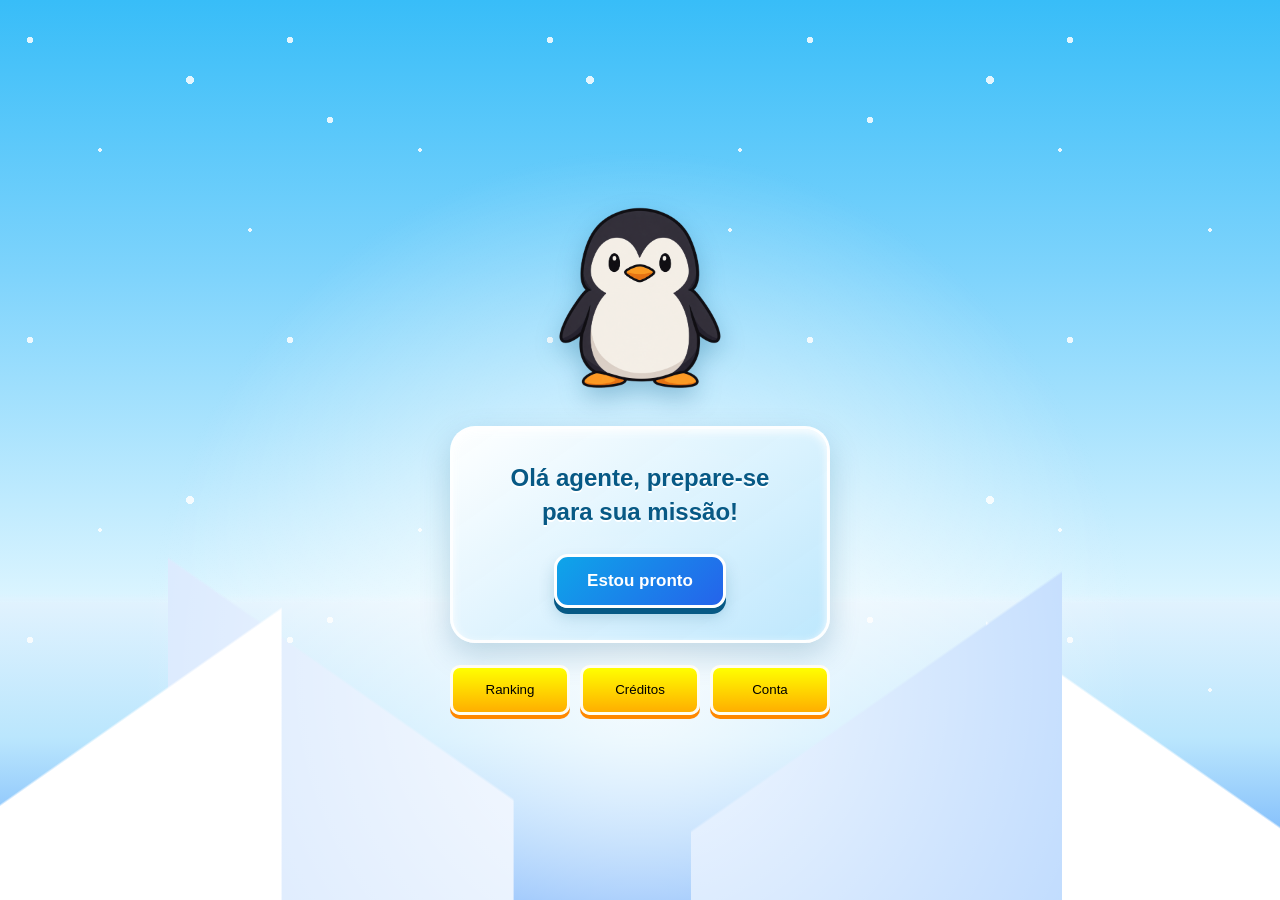
<file: index.html>
<!DOCTYPE html>
<html>
<head>
    <title>Jogasso Pinguinástico</title>
    <link rel="stylesheet" href="principal.css">
    <link rel="shortcut icon" href="imgs/favicon.png">
    <link rel="stylesheet" href="index.css">
</head>
    <body>

        <div id="perfil-usuario" style="display: none; align-items: center; gap: 12px; background: rgba(255, 255, 255, 0.95); padding: 8px 18px; border-radius: 20px; border: 2px solid white; box-shadow: 0 4px 15px rgba(7, 89, 133, 0.25); position: absolute; top: 20px; left: 20px; z-index: 10;">
            <img id="avatar-atual" src="imgs/pinguim.png" alt="Avatar" style="width: 45px; height: 45px; border-radius: 50%; object-fit: cover; border: 2px solid #075985;">
            <div>
                <span style="font-size: 12px; color: #075985; display: block; font-weight: bold;">Agente:</span>
                <span id="nome-usuario-logado" style="font-weight: bold; color: #123047; font-size: 15px;"></span>
            </div>
        </div>

        <img src="imgs/pinguim.png" alt="" id="img1">
        <div id="caixinha">
            <h2>Olá agente, prepare-se para sua missão!</h2>
            <button id="inicio">Estou pronto</button>  
        </div>  

        <div id="dificuldade">
            <h3>Escolha o Nível da Missão:</h3>
            <button id="facil">Fácil</button>
            <button id="normal">Normal</button>
            <button id="dificil">Difícil</button>
            <button id="impossivel">Impossível</button>
        </div>

        <div style="display: flex; gap: 10px;">
            <button id="ranking">Ranking</button>
            <button id="creditos">Créditos</button>
            <button id="conta">Conta</button>
        </div>

        <script src="https://code.jquery.com/jquery-3.7.1.min.js"></script>
        <script src="index.js"></script>
    </body>
</html>
</file>
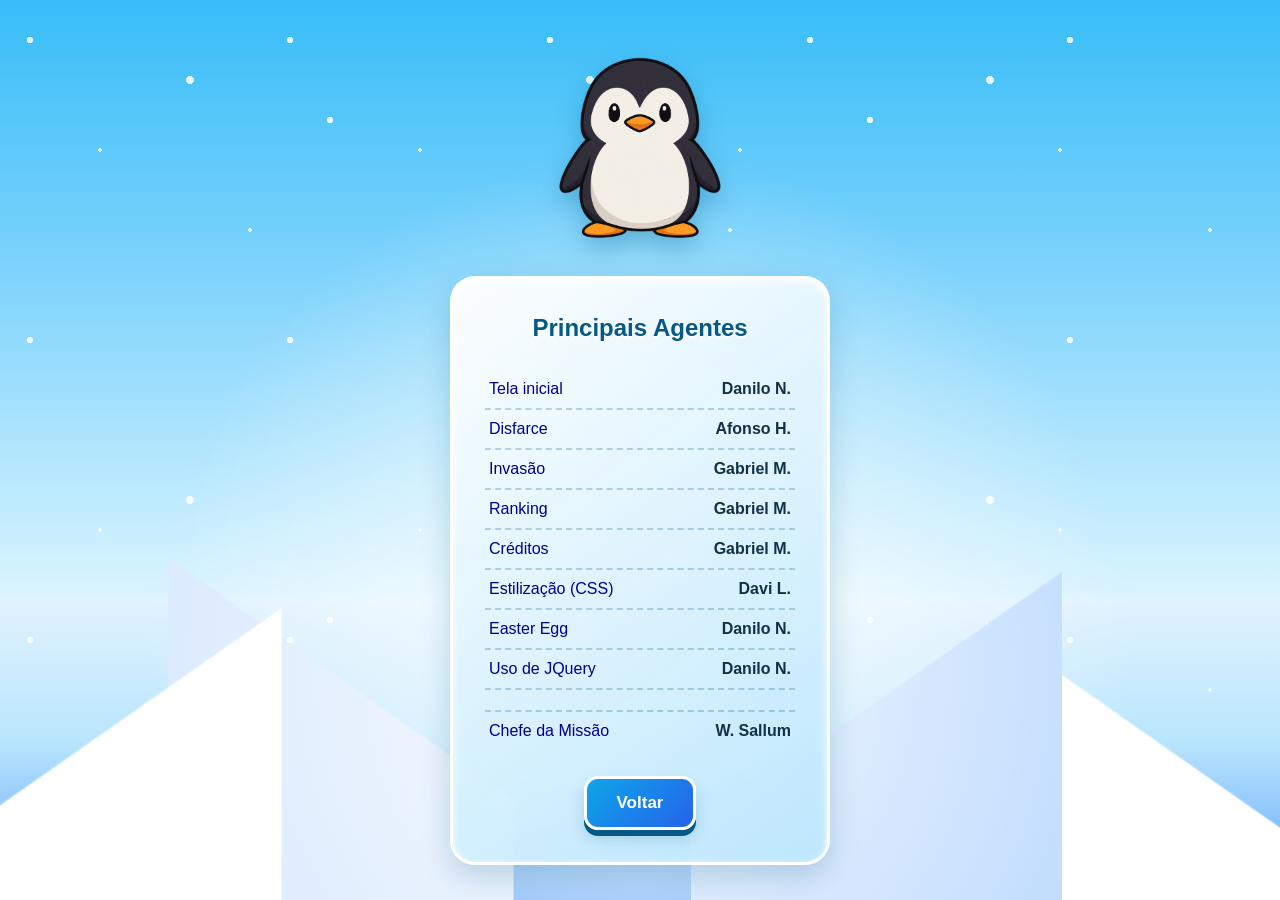
<file: creditos.html>
<!DOCTYPE html>
<html lang="pt-BR">
<head>
    <meta charset="UTF-8">
    <meta name="viewport" content="width=device-width, initial-scale=1.0">
    <title>Jogasso Pinguinástico: Créditos</title>
    <link rel="shortcut icon" href="imgs/Jogo Pinguim_ Aventura Gelada.png">
    <link rel="stylesheet" href="index.css">
    <link rel="stylesheet" href="creditos.css">
</head>
<body>
    <img src="imgs/pinguim.png" alt="" id="img1">
    <div id="caixinha">
        <h2>Principais Agentes</h2>
        <ul id="lista-creditos">
            <li><span>Tela inicial</span><strong>Danilo N.</strong></li>
            <li><span>Disfarce</span><strong>Afonso H.</strong></li>
            <li><span>Invasão</span><strong>Gabriel M.</strong></li>
            <li><span>Ranking</span><strong>Gabriel M.</strong></li>
            <li><span>Créditos</span><strong>Gabriel M.</strong></li>
            <li><span>Estilização (CSS)</span><strong>Davi L.</strong></li>
            <li><span>Easter Egg</span><strong>Danilo N.</strong></li>
            <li><span>Uso de JQuery</span><strong>Danilo N.</strong></li>
            <li><span></span><strong></strong></li>
            <li><span>Chefe da Missão</span><strong>W. Sallum</strong></li>
        </ul>
        <a id="inicio" href="index.html">Voltar</a>
    </div>
</body>
</html>
</file>
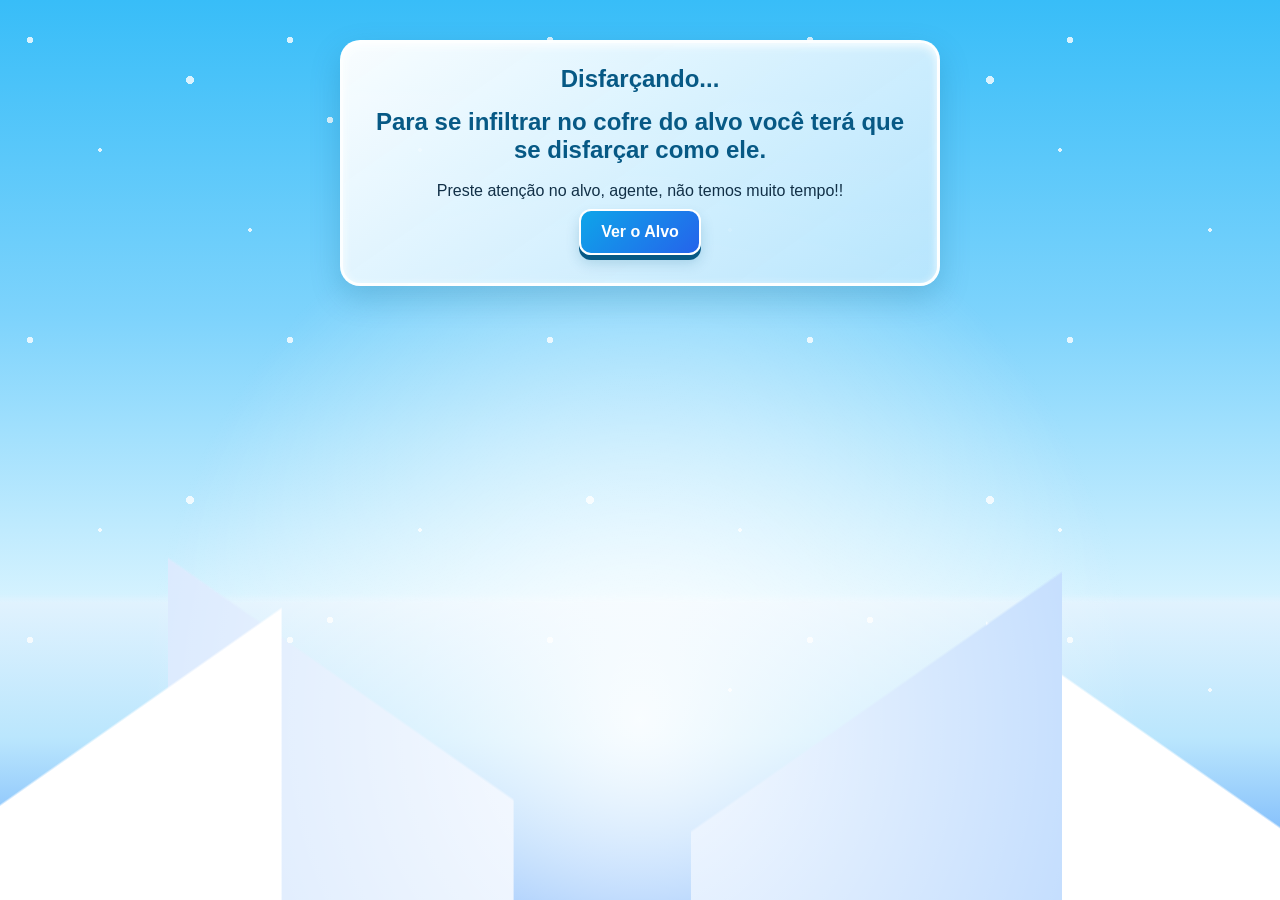
<file: disfarcando.html>
<!DOCTYPE html>
<html lang="pt-BR">
<head>
    <meta charset="UTF-8">
    <meta name="viewport" content="width=device-width, initial-scale=1.0">
    <title>Disfarce</title>
    <link rel="stylesheet" href="disfarcando.css">
     <link rel="shortcut icon" href="imgs/Jogo Pinguim_ Aventura Gelada.png">
</head>
</head>
<body>
    <section id="inicio">
        <h1>Disfarçando...</h1>
        <h2>Para se infiltrar no cofre do alvo você terá que se disfarçar como ele.</h2>

        <p id="atencao">Preste atenção no alvo, agente, não temos muito tempo!!</p>
        <button id="verAlvo">Ver o Alvo</button>
    </section>

    <section id="alvo">
        <img src="imgs/alvo.png" id="alvoimg">
        <img id="chapeu-alvo" class="vestimenta-alvo">
        <img id="camisa-alvo" class="vestimenta-alvo">
        <img id="cabelo-alvo" class="vestimenta-alvo">
        <img id="colar-alvo" class="vestimenta-alvo">
        <img id="oculos-alvo" class="vestimenta-alvo">
    </section>

    <section id="disfarce">
        <h3>Hora de se trocar</h3>
            <div id="pinguim-container">
                <img src="imgs/pinguim.png" id="pinguim">

                <img id="chapeu-escolhido" class="vestimenta">
                <img id="camisa-escolhida" class="vestimenta">
                <img id="cabelo-escolhido" class="vestimenta">
                <img id="colar-escolhido" class="vestimenta">
                <img id="oculos-escolhidos" class="vestimenta">
            </div>
         <section id="acessorios">
                <button>
                <img src="imgs/cartola.png" class="acessorio" data-alvo="chapeu-escolhido">
                </button>
                <button>
                <img src="imgs/chapeu_palha.png" class="acessorio" data-alvo="chapeu-escolhido">
                </button>
                <button>
                <img src="imgs/boina.png" class="acessorio" data-alvo="chapeu-escolhido">
                </button>
                <button>
                <img src="imgs/cowboy.png" class="acessorio" data-alvo="chapeu-escolhido">
                </button>
                <button>
                <img src="imgs/blusa_preta.png" class="acessorio" data-alvo="camisa-escolhida">
                </button>
                <button>
                <img src="imgs/blusa_vermelha.png" class="acessorio" data-alvo="camisa-escolhida">
                </button>
                <button>
                <img src="imgs/blusa_verde.png" class="acessorio" data-alvo="camisa-escolhida">
                </button>
                <button>
                <img src="imgs/blusa_azul.png" class="acessorio" data-alvo="camisa-escolhida">
                </button>
                <button>
                <img src="imgs/peruca_loira.png" class="acessorio" data-alvo="cabelo-escolhido">
                </button>
                <button>
                <img src="imgs/peruca_preta.png" class="acessorio" data-alvo="cabelo-escolhido">
                </button>
                <button>
                <img src="imgs/peruca_curta.png" class="acessorio" data-alvo="cabelo-escolhido">
                </button>
                <button>
                <img src="imgs/peruca_castanha.png" class="acessorio" data-alvo="cabelo-escolhido">
                </button>
                <button>
                <img src="imgs/colar_perolas.png" class="acessorio" data-alvo="colar-escolhido">
                </button>
                <button>
                <img src="imgs/colar_praia.png" class="acessorio" data-alvo="colar-escolhido">
                </button>
                <button>
                <img src="imgs/colar_diamante.png" class="acessorio" data-alvo="colar-escolhido">
                </button>
                <button>
                <img src="imgs/colar_dourado.png" class="acessorio" data-alvo="colar-escolhido">
                </button>
                <button>
                <img src="imgs/oculos_redondos.png" class="acessorio" data-alvo="oculos-escolhidos">
                </button>
                <button>
                <img src="imgs/oculos_coracao.png" class="acessorio" data-alvo="oculos-escolhidos">
                </button>
                <button>
                <img src="imgs/oculos_rosa.png" class="acessorio" data-alvo="oculos-escolhidos">
                </button>
                <button>
                <img src="imgs/oculos_escuros.png" class="acessorio" data-alvo="oculos-escolhidos">
                </button>
                <button>
                <img src="imgs/delete.webp" class="acessorio" id="lixo">
                </button>
            </section>
            <button id="finalizar">Finalizar</button>
    </section>
    <script src="disfarce.js"></script>
</body>
</html>
</file>
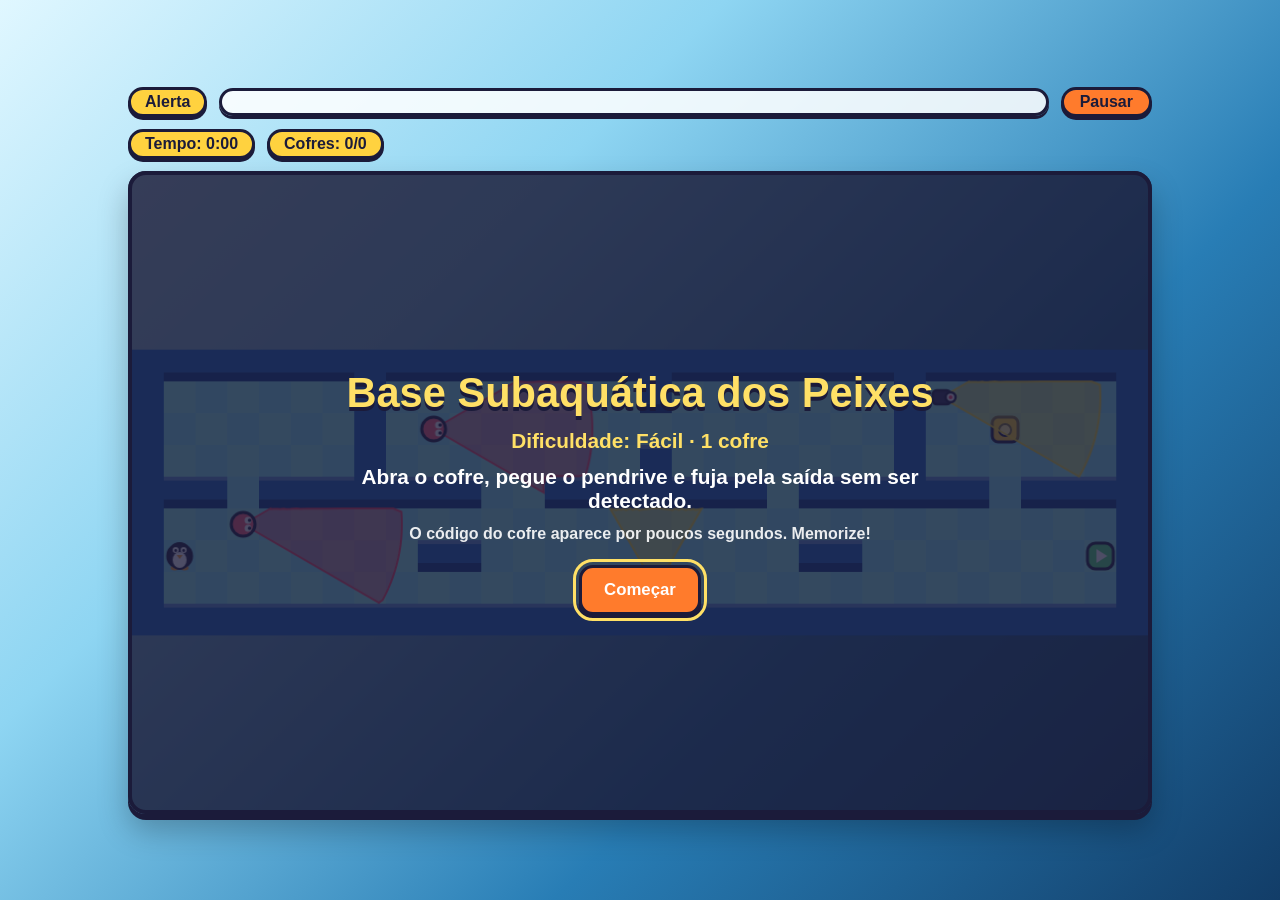
<file: Invasao.html>
<!DOCTYPE html>
<html lang="pt-BR">
<head>
    <meta charset="UTF-8">
    <meta name="viewport" content="width=device-width, initial-scale=1.0">
    <title>Invasão</title>
    <link rel="stylesheet" href="Invasao.css">
    <link rel="shortcut icon" href="imgs/Jogo Pinguim_ Aventura Gelada.png">
    </head>
<body>
    <audio id="musica" autoplay loop src="musicas/Missão-Impossível.mp3"></audio>
    <main id="invasao">
        <div id="hud">
            <span>Alerta</span>
            <div id="barra-alerta"><div id="barra-alerta-nivel"></div></div>
            <button id="botao-pausa">Pausar</button>
        </div>
        <div id="hud-missao">
            <span id="hud-tempo">Tempo: 0:00</span>
            <span id="hud-cofres">Cofres: 0/0</span>
            <span id="hud-pendrive" class="hidden">Pendrive: sim</span>
            <span id="hud-codigo" class="hidden"></span>
        </div>

        <div id="palco">
            <canvas id="game" width="1024" height="640"></canvas>

            <!-- Painel do cofre -->
            <div id="painel-cofre" class="hidden">
                <h3>Cofre</h3>
                <div id="painel-digitos"><span></span><span></span><span></span><span></span></div>
            </div>

            <div id="tela-pausa" class="tela-sobreposta hidden">
                <h2>Jogo Pausado</h2>
                <div id="botoes-pausa">
                    <button id="botao-retomar">Retomar</button>
                    <button id="botao-desistir">Desistir</button>
                </div>
            </div>

            <!-- Resultados -->
            <div id="tela-resultado" class="tela-sobreposta hidden">
                <h2 id="resultado-titulo">Missão falhou</h2>
                <p id="resultado-pontuacao">Pontuação: 0</p>
                <p id="resultado-tempo" class="hidden"></p>
                <div id="botoes-resultado">
                    <button id="botao-ranking" class="hidden">Ir ao ranking</button>
                    <button id="botao-jogar-de-novo">Tentar de novo</button>
                </div>
            </div>

            <!-- Intro -->
            <div id="tela-intro" class="tela-sobreposta">
                <h2 id="intro-titulo"></h2>
                <p id="intro-info"></p>
                <p id="intro-missao"></p>
                <p id="intro-dica">O código do cofre aparece por poucos segundos. Memorize!</p>
                <button id="botao-comecar">Começar</button>
            </div>
        </div>
    </main>

    <script src="InvasaoMapas.js"></script>
    <script src="Invasao.js"></script>
</body>
</html>
</file>
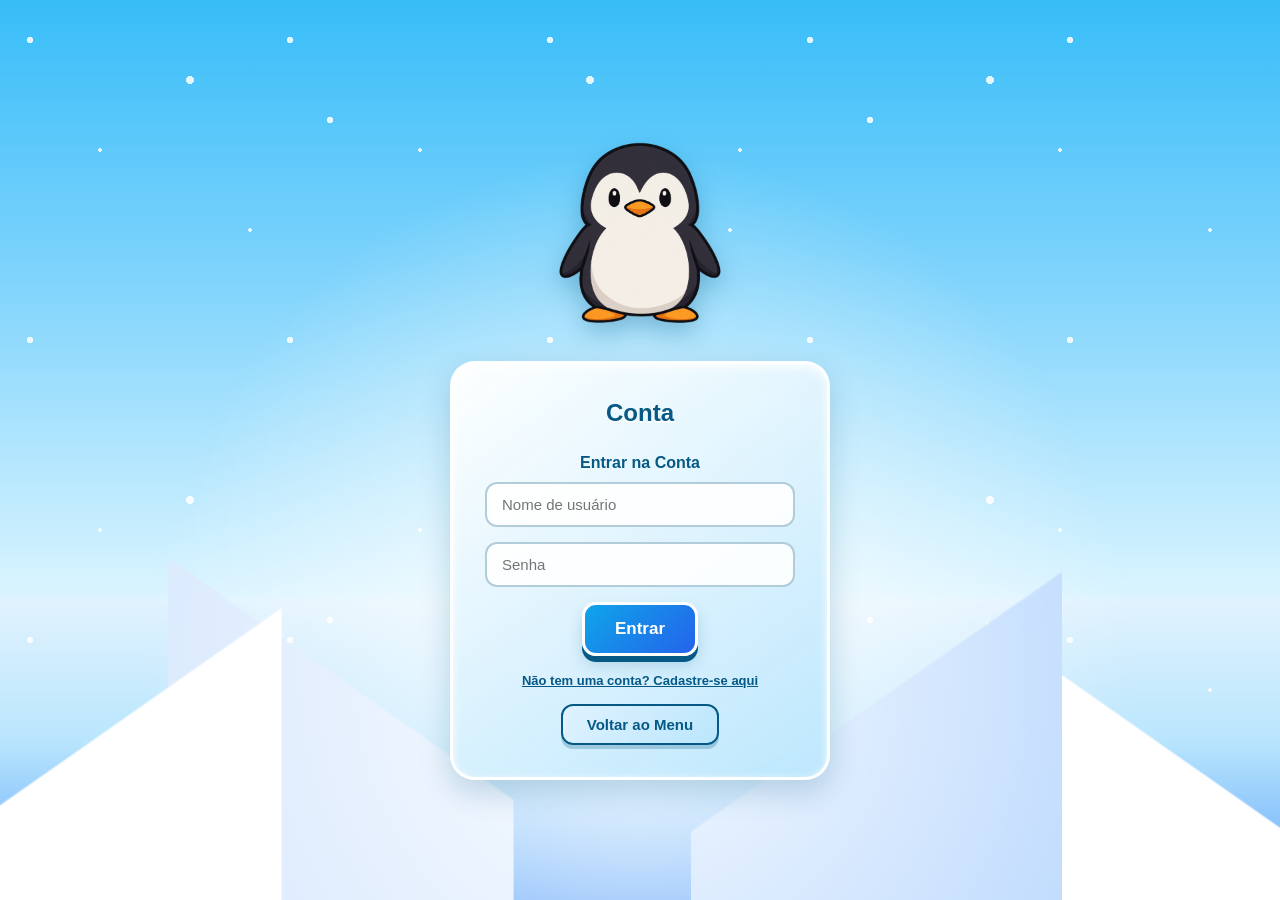
<file: login.html>
<!DOCTYPE html>
<html lang="pt-BR">
<head>
    <meta charset="UTF-8">
    <meta name="viewport" content="width=device-width, initial-scale=1.0">
    <title>Jogo Pinguim - Conta</title>
    <link rel="stylesheet" href="index.css">
    <link rel="stylesheet" href="login.css">
</head>
<body>

    <img id="img1" src="imgs/pinguim.png" alt="Pinguim">

    <div id="caixinha">
        <h2>Conta</h2>

        <!-- FORMULÁRIO DE LOGIN -->
        <div id="secao-login">
            <h3 style="color: var(--azul-escuro); margin-bottom: 10px; font-size: 16px;">Entrar na Conta</h3>
            <form id="form-usuario">
                <input type="text" id="usuario-nome" class="input-jogo" placeholder="Nome de usuário" required autocomplete="off">
                <input type="password" id="usuario-senha" class="input-jogo" placeholder="Senha" required>
                <button type="submit" id="inicio">Entrar</button>
            </form>

            <div style="margin-top: 15px; text-align: center;">
                <button type="button" id="btn-mostrar-cadastro" style="background: none; border: none; color: #075985; font-weight: bold; cursor: pointer; text-decoration: underline; font-size: 13px;">
                    Não tem uma conta? Cadastre-se aqui
                </button>
            </div>
        </div>

        <!-- FORMULÁRIO DE CADASTRO (Oculto inicialmente) -->
        <div id="secao-cadastro" style="display: none;">
            <h3 style="color: var(--azul-escuro); margin-bottom: 10px; font-size: 16px;">Criar Nova Conta</h3>
            <form id="form-cadastro">
                <input type="text" id="cad-nome" class="input-jogo" placeholder="Escolha um nome" required autocomplete="off">
                <input type="password" id="cad-senha" class="input-jogo" placeholder="Escolha uma senha" required>
                <button type="submit" id="inicio">Cadastrar</button>
            </form>

            <div style="margin-top: 15px; text-align: center;">
                <button type="button" id="btn-voltar-login" style="background: none; border: none; color: #075985; font-weight: bold; cursor: pointer; text-decoration: underline; font-size: 13px;">
                    Já tem uma conta? Faça login
                </button>
            </div>
        </div>

        <!-- MENSAGEM DE ALERTA / RETORNO -->
        <p id="mensagem-alerta" style="margin-top: 12px; font-size: 14px; font-weight: bold; text-align: center;"></p>

        <!-- BOTÃO DE VOLTAR -->
        <div style="margin-top: 15px;">
            <button id="voltar" onclick="window.location.href='index.html'">Voltar ao Menu</button>
        </div>
    </div>

    <script src="login.js"></script>
</body>
</html>
</file>
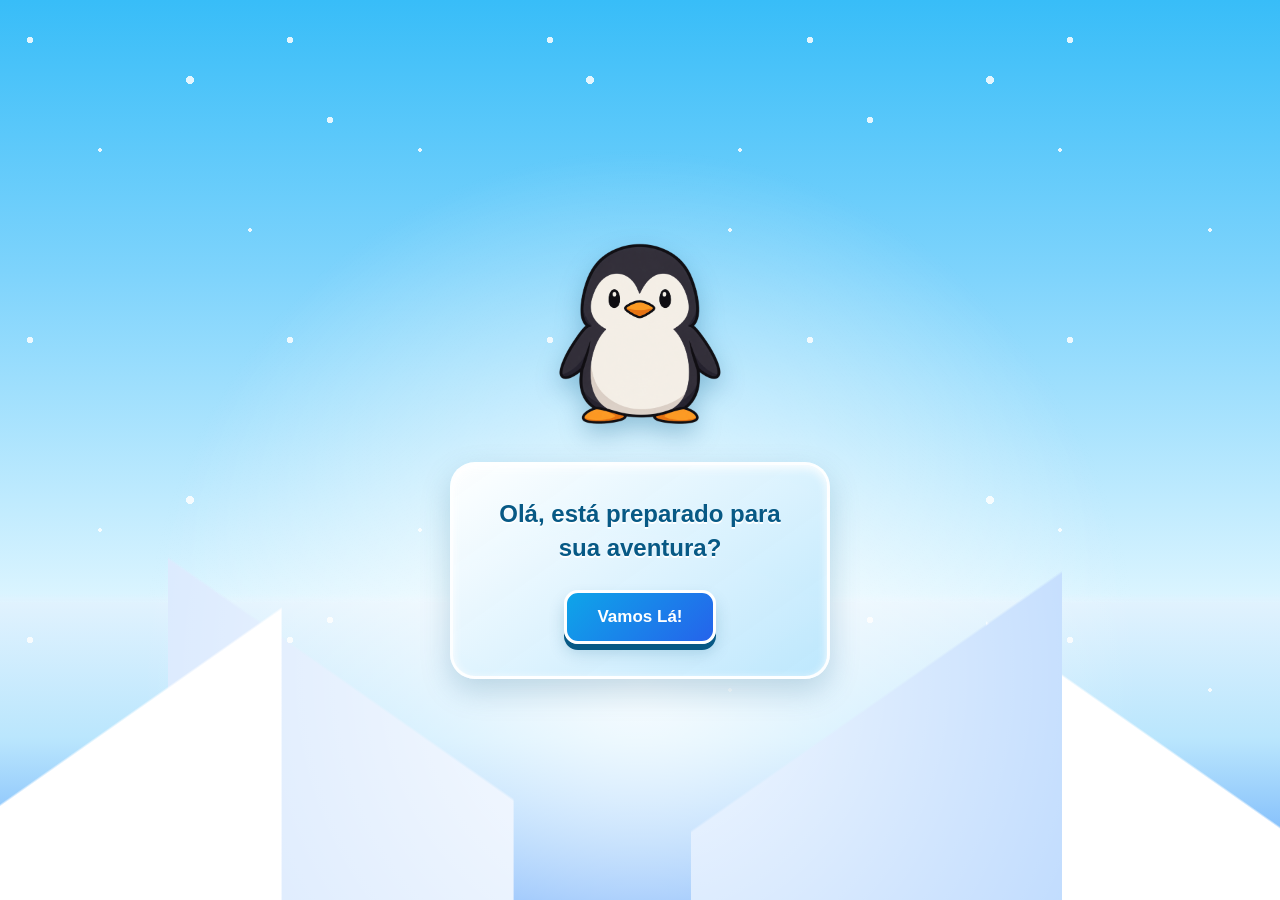
<file: principal.html>
<!DOCTYPE html>
<html>
    <head>
    <title>Quiz Pinguinistico</title>
    <link rel="stylesheet" href="principal.css">
    <link rel="shortcut icon" href="imgs/favicon.png">
</head>
    <body>
        <img src="imgs/pinguim.png" alt="" id="img1">
    <div id="caixinha">
            <h2>Olá, está preparado para sua aventura?</h2>
            <button id="inicio">Vamos Lá!</button>  
        </div>

        <div id="dificuldade">
            <h3>Escolha a dificuldade:</h3>
            <button id="facil">Fácil</button>
            <button id="normal">Normal</button>
            <button id="dificil">Difícil</button>
            <button id="impossivel">Impossível</button>
        </div>
        <script>
        document.querySelector('#inicio').addEventListener('click', () => {
            document.querySelector("#dificuldade").style.display = "block";
        });


        document.querySelector('#facil').addEventListener('click', () => {
            document.querySelector("#dificuldade").style.display = "none";
            location.href = "disfarcando.html";
        });
        document.querySelector('#normal').addEventListener('click', () => {
            document.querySelector("#dificuldade").style.display = "none";
            localStorage.setItem('dificuldade', 1);
            location.href = "disfarcando.html";
        });
        document.querySelector('#dificil').addEventListener('click', () => {
            document.querySelector("#dificuldade").style.display = "none";
            localStorage.setItem('dificuldade', 2);
            location.href = "disfarcando.html";
        });
        document.querySelector('#impossivel').addEventListener('click', () => {
            document.querySelector("#dificuldade").style.display = "none";
            localStorage.setItem('dificuldade', 3);
            location.href = "disfarcando.html";
        });
        </script>
    </body>
</html>
</file>
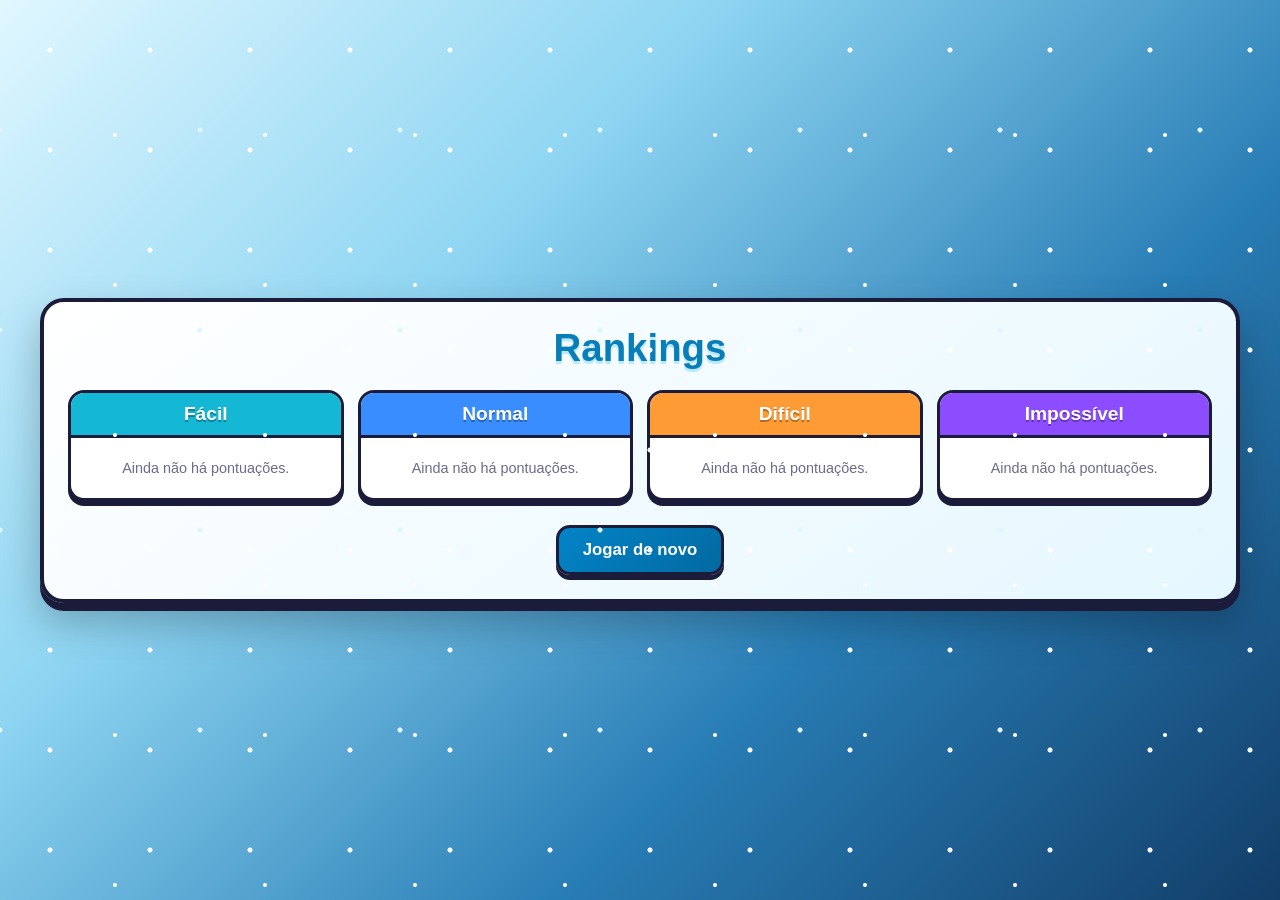
<file: ranking.html>
<!DOCTYPE html>
<html lang="pt-BR">
<head>
    <meta charset="UTF-8">
    <meta name="viewport" content="width=device-width, initial-scale=1.0">
    <title>Pinguim Espião: Rankings</title>
    <link rel="stylesheet" href="ranking.css">
    <link rel="shortcut icon" href="imgs/Jogo Pinguim_ Aventura Gelada.png">
    </head>
<body>
    <main id="ranking">
        <h1>Rankings</h1>

        <p id="aviso-armazenamento" class="aviso hidden"></p>

        <div id="paineis"></div>

        <a id="botao-jogar-de-novo" class="botao" href="index.html">Jogar de novo</a>
    </main>

    <script src="ranking.js"></script>
</body>
</html>
</file>
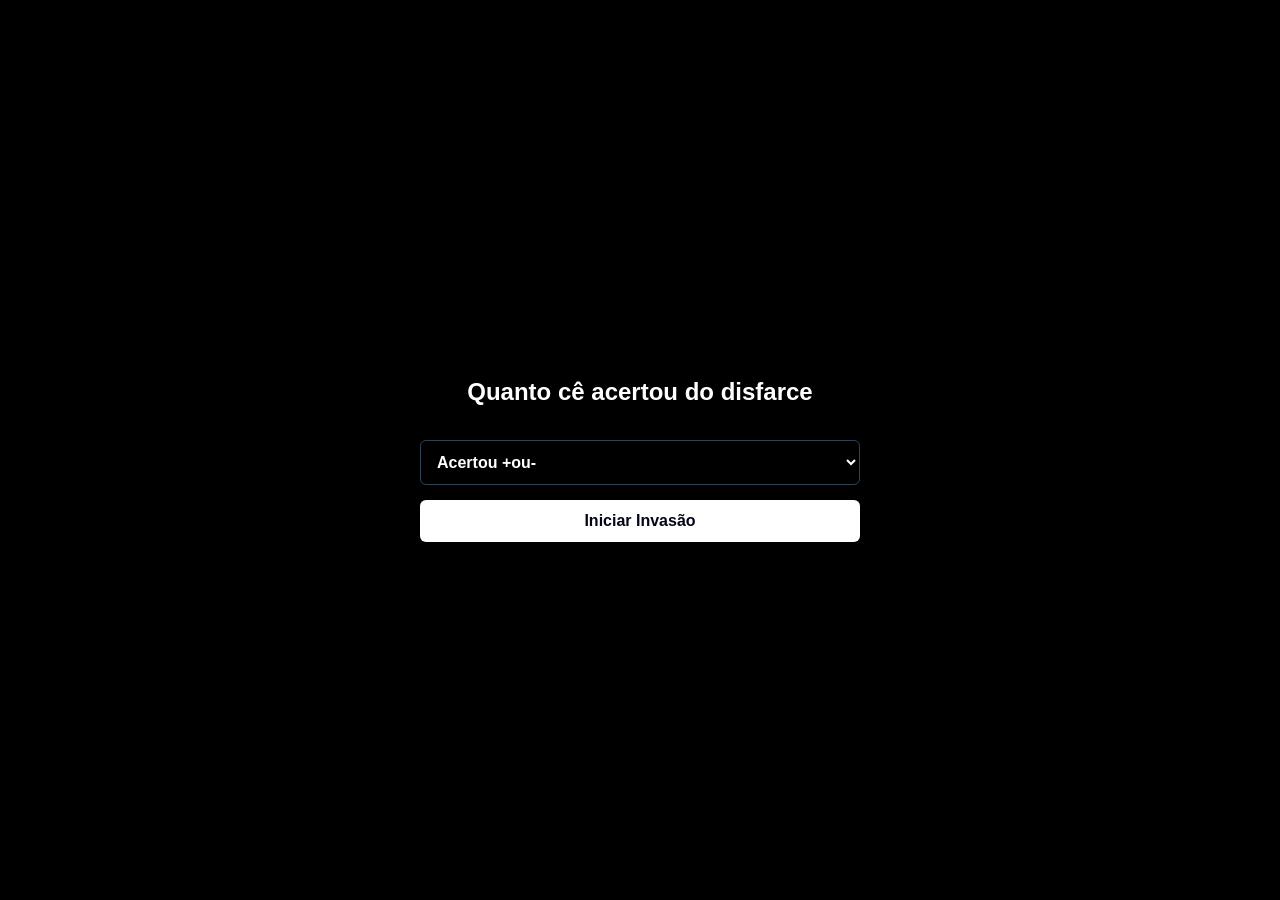
<file: Jogo/Invasao.html>
<!DOCTYPE html>
<html lang="pt-BR">
<head>
    <meta charset="UTF-8">
    <meta name="viewport" content="width=device-width, initial-scale=1.0">
    <title>Pinguim Espião: Invasão</title>
    <link rel="stylesheet" href="Invasao.css">
</head>
<body>

    <div id="caixinha">
        <div id="tela-dificuldade">
            <h2>Quanto cê acertou do disfarce</h2>
            <select id="select-dificuldade">
                <option value="100">Acertou Tudo</option>
                <option value="66" selected>Acertou +ou-</option>
                <option value="33">Acertou pouco</option>
                <option value="0">Errou Tudo</option>
            </select>
            <button onclick="iniciarInvasao()">Iniciar Invasão</button>
        </div>

        <div id="tela-jogo" class="hidden">
            <div id="hud">Alerta: <span id="texto-alerta">0%</span></div>
            <canvas id="game" width="400" height="500"></canvas>
        </div>
    </div>

    <script src="Invasao.js"></script>
</body>
</html>
</file>
<file: principal.css>
/* =====================================
   JOGO PINGUIM - TEMA ANTÁRTIDA
   CSS PRINCIPAL
===================================== */

:root {
    --azul: #38bdf8;
    --azul-escuro: #075985;
    --azul-profundo: #0c4a6e;
    --gelo: #e0f2fe;
    --branco: #ffffff;

    --verde: #22c55e;
    --amarelo: #facc15;
    --laranja: #f97316;
    --rosa: #ec4899;

    --texto: #123047;
    --sombra: rgba(7, 89, 133, 0.22);
}


* {
    margin: 0;
    padding: 0;
    box-sizing: border-box;
}

html {
    min-height: 100%;
}

body {
    position: relative;
    isolation: isolate;

    min-height: 100vh;
    width: 100%;

    padding: 20px;
    overflow-x: hidden;

    display: flex;
    flex-direction: column;
    justify-content: center;
    align-items: center;
    gap: 22px;

    font-family: 'Trebuchet MS', Arial, sans-serif;
    color: var(--texto);

    background: linear-gradient(
        180deg,
        #38bdf8 0%,
        #7dd3fc 30%,
        #dff6ff 68%,
        #a5d8f5 100%
    );
}


body > * {
    position: relative;
    z-index: 1;
}


body::before {
    content: "";

    position: fixed;
    inset: 0;
    z-index: 0;

    pointer-events: none;

    background:
        radial-gradient(
            ellipse at 50% 75%,
            rgba(255, 255, 255, 0.85),
            transparent 55%
        ),

        linear-gradient(
            145deg,
            transparent 49%,
            #ffffff 49.5%
        ) 0% 100% / 22% 42% no-repeat,

        linear-gradient(
            215deg,
            transparent 49%,
            #dbeafe 49.5%
        ) 18% 100% / 27% 48% no-repeat,

        linear-gradient(
            145deg,
            transparent 49%,
            #bfdbfe 49.5%
        ) 76% 100% / 29% 43% no-repeat,

        linear-gradient(
            215deg,
            transparent 49%,
            #ffffff 49.5%
        ) 100% 100% / 23% 38% no-repeat,

        linear-gradient(
            180deg,
            transparent 66%,
            #e0f2fe 67%,
            #bae6fd 82%,
            #60a5fa 100%
        );

    background-repeat: no-repeat;

    animation: geleirasMovimento 18s ease-in-out infinite alternate;
}


body::after {
    content: "";

    position: fixed;
    inset: 0;
    z-index: 0;

    pointer-events: none;
    opacity: 0.85;

    background-image:
        radial-gradient(
            3px 3px at 30px 40px,
            white 99%,
            transparent
        ),

        radial-gradient(
            2px 2px at 100px 150px,
            white 99%,
            transparent
        ),

        radial-gradient(
            4px 4px at 190px 80px,
            white 99%,
            transparent
        ),

        radial-gradient(
            2px 2px at 250px 230px,
            white 99%,
            transparent
        ),

        radial-gradient(
            3px 3px at 330px 120px,
            white 99%,
            transparent
        );

    background-size:
        260px 300px,
        320px 380px,
        400px 420px,
        480px 460px,
        540px 500px;

    background-repeat: repeat;

    animation: neveCaindo 10s linear infinite;
}

#img1 {
    display: block;

    width: 200px;
    max-width: 80%;
    height: auto;

    filter: drop-shadow(
        0 10px 12px rgba(7, 89, 133, 0.3)
    );

    animation:
        pinguimEntrada 0.9s ease both,
        pinguimFlutuar 3s ease-in-out 0.9s infinite;

    transition: filter 0.3s ease;
}

#img1:hover {
    filter: drop-shadow(
        0 0 20px rgba(255, 255, 255, 0.95)
    );
}



#caixinha {
    width: 380px;
    max-width: 100%;

    padding: 32px;

    text-align: center;

    background: linear-gradient(
        145deg,
        rgba(255, 255, 255, 0.97),
        rgba(186, 230, 253, 0.94)
    );

    border: 3px solid rgba(255, 255, 255, 0.95);
    border-radius: 25px;

    box-shadow:
        0 12px 30px var(--sombra),
        inset 0 3px 8px rgba(255, 255, 255, 0.9);

    animation: painelEntrada 0.8s ease both;
}

#caixinha h2 {
    color: var(--azul-escuro);

    font-size: clamp(19px, 4vw, 24px);
    line-height: 1.4;

    margin-bottom: 25px;

    text-shadow: 0 2px 0 white;
}


#inicio {
    display: inline-block;

    width: auto;
    padding: 14px 30px;

    color: white;
    font-family: inherit;
    font-size: 17px;
    font-weight: bold;

    cursor: pointer;

    background: linear-gradient(
        135deg,
        #0ea5e9,
        #2563eb
    );

    border: 3px solid white;
    border-radius: 14px;

    box-shadow:
        0 6px 0 #075985,
        0 9px 16px rgba(7, 89, 133, 0.2);

    transition:
        transform 0.25s ease,
        box-shadow 0.25s ease,
        filter 0.25s ease;
}

#inicio:hover {
    transform: translateY(-4px) scale(1.04);

    filter: brightness(1.1);

    box-shadow:
        0 10px 0 #075985,
        0 14px 22px rgba(7, 89, 133, 0.3);
}

#inicio:active {
    transform: translateY(3px);

    box-shadow:
        0 2px 0 #075985;
}

#dificuldade {
    display: none;

    flex-direction: column;
    align-items: center;
    gap: 12px;

    width: 380px;
    max-width: 100%;

    padding: 25px;

    text-align: center;

    background: linear-gradient(
        145deg,
        rgba(255, 255, 255, 0.97),
        rgba(186, 230, 253, 0.94)
    );

    border: 3px solid white;
    border-radius: 24px;

    box-shadow:
        0 12px 30px var(--sombra),
        inset 0 3px 8px rgba(255, 255, 255, 0.8);

    animation: painelEntrada 0.45s ease both;
}


#dificuldade[style*="display: block"] {
    display: flex !important;
}

#dificuldade h3 {
    color: var(--azul-escuro);

    font-size: 21px;

    margin-bottom: 8px;
}


#dificuldade button {
    width: 100%;

    padding: 13px 18px;

    color: white;

    font-family: inherit;
    font-size: 16px;
    font-weight: bold;

    cursor: pointer;

    border: 3px solid rgba(255, 255, 255, 0.95);
    border-radius: 13px;

    box-shadow:
        0 5px 0 rgba(7, 89, 133, 0.25);

    transition:
        transform 0.25s ease,
        box-shadow 0.25s ease,
        filter 0.25s ease;
}


#dificuldade button:hover {
    transform: translateY(-4px) scale(1.03);

    filter: brightness(1.1);

    box-shadow:
        0 8px 0 rgba(7, 89, 133, 0.25),
        0 10px 15px rgba(7, 89, 133, 0.15);
}



#dificuldade button:active {
    transform: translateY(2px);

    box-shadow:
        0 2px 0 rgba(7, 89, 133, 0.25);
}



#dificuldade #facil {
    background: linear-gradient(
        135deg,
        #22c55e,
        #16a34a
    );
}



#dificuldade #normal {
    color: #493600;

    background: linear-gradient(
        135deg,
        #facc15,
        #f59e0b
    );
}


#dificuldade #dificil {
    background: linear-gradient(
        135deg,
        #fb923c,
        #ea580c
    );
}



#dificuldade #impossivel {
    background: linear-gradient(
        135deg,
        #f472b6,
        #db2777
    );
}



button:focus-visible {
    outline: 4px solid var(--amarelo);
    outline-offset: 4px;
}


@keyframes geleirasMovimento {
    from {
        background-position:
            0% 100%,
            0% 100%,
            18% 100%,
            76% 100%,
            100% 100%,
            0 0;
    }

    to {
        background-position:
            0% 100%,
            3% 100%,
            16% 100%,
            73% 100%,
            97% 100%,
            0 0;
    }
}

@keyframes neveCaindo {
    from {
        background-position:
            0 0,
            0 0,
            0 0,
            0 0,
            0 0;
    }

    to {
        background-position:
            0 300px,
            0 380px,
            0 420px,
            0 460px,
            0 500px;
    }
}

@keyframes painelEntrada {
    from {
        opacity: 0;
        transform: translateY(20px) scale(0.97);
    }

    to {
        opacity: 1;
        transform: translateY(0) scale(1);
    }
}

@keyframes pinguimEntrada {
    from {
        opacity: 0;
        transform: translateY(-20px) scale(0.9);
    }

    to {
        opacity: 1;
        transform: translateY(0) scale(1);
    }
}

@keyframes pinguimFlutuar {
    0%, 100% {
        transform: translateY(0);
    }

    50% {
        transform: translateY(-8px);
    }
}



@media (max-width: 768px) {
    #img1 {
        width: 175px;
    }

    #caixinha,
    #dificuldade {
        width: 340px;
    }
}

@media (max-width: 600px) {
    body {
        padding: 15px;
        gap: 16px;
    }

    #img1 {
        width: 145px;
    }

    #caixinha,
    #dificuldade {
        width: 100%;
        max-width: 360px;

        padding: 22px;
    }

    #inicio {
        width: 100%;
    }

    #dificuldade button {
        padding: 14px;
    }
}


@media (max-width: 350px) {
    body {
        padding: 10px;
    }

    #img1 {
        width: 120px;
    }

    #caixinha,
    #dificuldade {
        padding: 17px;
    }

    #dificuldade h3 {
        font-size: 18px;
    }
}


@media (prefers-reduced-motion: reduce) {
    *,
    *::before,
    *::after {
        animation: none !important;
        transition: none !important;
        scroll-behavior: auto !important;
    }
}
</file>
<file: index.css>
/* =====================================
   JOGO PINGUIM - TEMA ANTÁRTIDA
   CSS PRINCIPAL
===================================== */

:root {
    --azul: #38bdf8;
    --azul-escuro: #075985;
    --azul-profundo: #0c4a6e;
    --gelo: #e0f2fe;
    --branco: #ffffff;

    --verde: #22c55e;
    --amarelo: #facc15;
    --laranja: #f97316;
    --rosa: #ec4899;

    --texto: #123047;
    --sombra: rgba(7, 89, 133, 0.22);
}


* {
    margin: 0;
    padding: 0;
    box-sizing: border-box;
}

html {
    min-height: 100%;
}

body {
    position: relative;
    isolation: isolate;

    min-height: 100vh;
    width: 100%;

    padding: 20px;
    overflow-x: hidden;

    display: flex;
    flex-direction: column;
    justify-content: center;
    align-items: center;
    gap: 22px;

    font-family: 'Trebuchet MS', Arial, sans-serif;
    color: var(--texto);

    background: linear-gradient(
        180deg,
        #38bdf8 0%,
        #7dd3fc 30%,
        #dff6ff 68%,
        #a5d8f5 100%
    );
}


body > * {
    position: relative;
    z-index: 1;
}


body::before {
    content: "";

    position: fixed;
    inset: 0;
    z-index: 0;

    pointer-events: none;

    background:
        radial-gradient(
            ellipse at 50% 75%,
            rgba(255, 255, 255, 0.85),
            transparent 55%
        ),

        linear-gradient(
            145deg,
            transparent 49%,
            #ffffff 49.5%
        ) 0% 100% / 22% 42% no-repeat,

        linear-gradient(
            215deg,
            transparent 49%,
            #dbeafe 49.5%
        ) 18% 100% / 27% 48% no-repeat,

        linear-gradient(
            145deg,
            transparent 49%,
            #bfdbfe 49.5%
        ) 76% 100% / 29% 43% no-repeat,

        linear-gradient(
            215deg,
            transparent 49%,
            #ffffff 49.5%
        ) 100% 100% / 23% 38% no-repeat,

        linear-gradient(
            180deg,
            transparent 66%,
            #e0f2fe 67%,
            #bae6fd 82%,
            #60a5fa 100%
        );

    background-repeat: no-repeat;

    animation: geleirasMovimento 18s ease-in-out infinite alternate;
}


body::after {
    content: "";

    position: fixed;
    inset: 0;
    z-index: 0;

    pointer-events: none;
    opacity: 0.85;

    background-image:
        radial-gradient(
            3px 3px at 30px 40px,
            white 99%,
            transparent
        ),

        radial-gradient(
            2px 2px at 100px 150px,
            white 99%,
            transparent
        ),

        radial-gradient(
            4px 4px at 190px 80px,
            white 99%,
            transparent
        ),

        radial-gradient(
            2px 2px at 250px 230px,
            white 99%,
            transparent
        ),

        radial-gradient(
            3px 3px at 330px 120px,
            white 99%,
            transparent
        );

    background-size:
        260px 300px,
        320px 380px,
        400px 420px,
        480px 460px,
        540px 500px;

    background-repeat: repeat;

    animation: neveCaindo 10s linear infinite;
}

#img1 {
    display: block;

    width: 200px;
    max-width: 80%;
    height: auto;

    filter: drop-shadow(
        0 10px 12px rgba(7, 89, 133, 0.3)
    );

    animation:
        pinguimEntrada 0.9s ease both,
        pinguimFlutuar 3s ease-in-out 0.9s infinite;

    transition: filter 0.3s ease;
}

#img1:hover {
    filter: drop-shadow(
        0 0 20px rgba(255, 255, 255, 0.95)
    );
}



#caixinha {
    width: 380px;
    max-width: 100%;

    padding: 32px;

    text-align: center;

    background: linear-gradient(
        145deg,
        rgba(255, 255, 255, 0.97),
        rgba(186, 230, 253, 0.94)
    );

    border: 3px solid rgba(255, 255, 255, 0.95);
    border-radius: 25px;

    box-shadow:
        0 12px 30px var(--sombra),
        inset 0 3px 8px rgba(255, 255, 255, 0.9);

    animation: painelEntrada 0.8s ease both;
}

#caixinha h2 {
    color: var(--azul-escuro);

    font-size: clamp(19px, 4vw, 24px);
    line-height: 1.4;

    margin-bottom: 25px;

    text-shadow: 0 2px 0 white;
}


#inicio {
    display: inline-block;

    width: auto;
    padding: 14px 30px;

    color: white;
    font-family: inherit;
    font-size: 17px;
    font-weight: bold;

    cursor: pointer;

    background: linear-gradient(
        135deg,
        #0ea5e9,
        #2563eb
    );

    border: 3px solid white;
    border-radius: 14px;

    box-shadow:
        0 6px 0 #075985,
        0 9px 16px rgba(7, 89, 133, 0.2);

    transition:
        transform 0.25s ease,
        box-shadow 0.25s ease,
        filter 0.25s ease;
}

#inicio:hover {
    transform: translateY(-4px) scale(1.04);

    filter: brightness(1.1);

    box-shadow:
        0 10px 0 #075985,
        0 14px 22px rgba(7, 89, 133, 0.3);
}

#inicio:active {
    transform: translateY(3px);

    box-shadow:
        0 2px 0 #075985;
}

#dificuldade {
    display: none;

    flex-direction: column;
    align-items: center;
    gap: 12px;

    width: 380px;
    max-width: 100%;

    padding: 25px;

    text-align: center;

    background: linear-gradient(
        145deg,
        rgba(255, 255, 255, 0.97),
        rgba(186, 230, 253, 0.94)
    );

    border: 3px solid white;
    border-radius: 24px;

    box-shadow:
        0 12px 30px var(--sombra),
        inset 0 3px 8px rgba(255, 255, 255, 0.8);

    animation: painelEntrada 0.45s ease both;
}


#dificuldade[style*="display: block"] {
    display: flex !important;
}

#dificuldade h3 {
    color: var(--azul-escuro);

    font-size: 21px;

    margin-bottom: 8px;
}


#dificuldade button {
    width: 100%;

    padding: 13px 18px;

    color: white;

    font-family: inherit;
    font-size: 16px;
    font-weight: bold;

    cursor: pointer;

    border: 3px solid rgba(255, 255, 255, 0.95);
    border-radius: 13px;

    box-shadow:
        0 5px 0 rgba(7, 89, 133, 0.25);

    transition:
        transform 0.25s ease,
        box-shadow 0.25s ease,
        filter 0.25s ease;
}


#dificuldade button:hover {
    transform: translateY(-4px) scale(1.03);

    filter: brightness(1.1);

    box-shadow:
        0 8px 0 rgba(7, 89, 133, 0.25),
        0 10px 15px rgba(7, 89, 133, 0.15);
}



#dificuldade button:active {
    transform: translateY(2px);

    box-shadow:
        0 2px 0 rgba(7, 89, 133, 0.25);
}



#dificuldade #facil {
    background: linear-gradient(
        135deg,
        #22c55e,
        #16a34a
    );
}



#dificuldade #normal {
    color: #493600;

    background: linear-gradient(
        135deg,
        #facc15,
        #f59e0b
    );
}


#dificuldade #dificil {
    background: linear-gradient(
        135deg,
        #fb923c,
        #ea580c
    );
}



#dificuldade #impossivel {
    background: linear-gradient(
        135deg,
        #e70e0e,
        #1d0101
    );
}



button:focus-visible {
    outline: 4px solid var(--amarelo);
    outline-offset: 4px;
}

#ranking, #creditos, #conta {
    background:linear-gradient(yellow, rgb(255, 174, 0));
    width: 120px;
    height: 50px;
    padding: 8px 10px;
    cursor: pointer;
    border: 3px solid rgba(255, 255, 255, 0.95);
    border-radius: 10px;
    box-shadow:
        0 4px 0 rgb(255, 136, 0);
    transition:
        transform 0.25s ease,
        box-shadow 0.25s ease,
        filter 0.25s ease;
}

#ranking:hover, #creditos:hover, #conta:hover {
    transform: translateY(-4px) scale(1.03);
    filter: brightness(1.1);
    box-shadow:
        0 6px 0 rgba(255, 136, 0),
        0 8px 15px rgba(255, 136, 100);

}
@keyframes geleirasMovimento {
    from {
        background-position:
            0% 100%,
            0% 100%,
            18% 100%,
            76% 100%,
            100% 100%,
            0 0;
    }

    to {
        background-position:
            0% 100%,
            3% 100%,
            16% 100%,
            73% 100%,
            97% 100%,
            0 0;
    }
}

@keyframes neveCaindo {
    from {
        background-position:
            0 0,
            0 0,
            0 0,
            0 0,
            0 0;
    }

    to {
        background-position:
            0 300px,
            0 380px,
            0 420px,
            0 460px,
            0 500px;
    }
}

@keyframes painelEntrada {
    from {
        opacity: 0;
        transform: translateY(20px) scale(0.97);
    }

    to {
        opacity: 1;
        transform: translateY(0) scale(1);
    }
}

@keyframes pinguimEntrada {
    from {
        opacity: 0;
        transform: translateY(-20px) scale(0.9);
    }

    to {
        opacity: 1;
        transform: translateY(0) scale(1);
    }
}

@keyframes pinguimFlutuar {
    0%, 100% {
        transform: translateY(0);
    }

    50% {
        transform: translateY(-8px);
    }
}



@media (max-width: 768px) {
    #img1 {
        width: 175px;
    }

    #caixinha,
    #dificuldade {
        width: 340px;
    }
}

@media (max-width: 600px) {
    body {
        padding: 15px;
        gap: 16px;
    }

    #img1 {
        width: 145px;
    }

    #caixinha,
    #dificuldade {
        width: 100%;
        max-width: 360px;

        padding: 22px;
    }

    #inicio {
        width: 100%;
    }

    #dificuldade button {
        padding: 14px;
    }
}


@media (max-width: 350px) {
    body {
        padding: 10px;
    }

    #img1 {
        width: 120px;
    }

    #caixinha,
    #dificuldade {
        padding: 17px;
    }

    #dificuldade h3 {
        font-size: 18px;
    }
}


@media (prefers-reduced-motion: reduce) {
    *,
    *::before,
    *::after {
        animation: none !important;
        transition: none !important;
        scroll-behavior: auto !important;
    }
}
</file>
<file: creditos.css>
#lista-creditos {
    list-style: none;
    margin-bottom: 26px;
    text-align: left;
}

#lista-creditos li {
    display: flex;
    justify-content: space-between;
    gap: 12px;
    padding: 10px 4px;
    border-bottom: 2px dashed rgba(7, 89, 133, 0.25);
}

#lista-creditos li:last-child {
    border-bottom: 0;
}

#lista-creditos span {
    color: darkblue;
}

#inicio {
    text-decoration: none;
}
</file>
<file: disfarcando.css>
/* =====================================
   JOGO PINGUIM - FASE DO DISFARCE
   TEMA ANTÁRTIDA
===================================== */


:root {
    --azul: #38bdf8;
    --azul-escuro: #075985;
    --azul-profundo: #0c4a6e;
    --gelo: #e0f2fe;
    --branco: #ffffff;
    --texto: #123047;

    --verde: #22c55e;
    --amarelo: #facc15;
    --rosa: #ec4899;

    --sombra: rgba(7, 89, 133, 0.22);
}


* {
    margin: 0;
    padding: 0;
    box-sizing: border-box;
}

html {
    min-height: 100%;
    background: #bae6fd;
}

body {
    position: relative;
    isolation: isolate;

    min-height: 100vh;
    width: 100%;

    padding: 20px;
    overflow-x: hidden;

    text-align: center;
    font-family: 'Trebuchet MS', Arial, sans-serif;

    color: var(--texto);

    background: linear-gradient(
        180deg,
        #38bdf8 0%,
        #7dd3fc 35%,
        #dff6ff 70%,
        #a5d8f5 100%
    );
}


body > * {
    position: relative;
    z-index: 1;
}


body::before {
    content: "";

    position: fixed;
    inset: 0;
    z-index: 0;

    pointer-events: none;

    background:
        radial-gradient(
            ellipse at 50% 80%,
            rgba(255, 255, 255, 0.9),
            transparent 55%
        ),

        linear-gradient(
            145deg,
            transparent 49%,
            #ffffff 49.5%
        ) 0% 100% / 22% 42% no-repeat,

        linear-gradient(
            215deg,
            transparent 49%,
            #dbeafe 49.5%
        ) 18% 100% / 27% 48% no-repeat,

        linear-gradient(
            145deg,
            transparent 49%,
            #bfdbfe 49.5%
        ) 76% 100% / 29% 43% no-repeat,

        linear-gradient(
            215deg,
            transparent 49%,
            #ffffff 49.5%
        ) 100% 100% / 23% 38% no-repeat,

        linear-gradient(
            180deg,
            transparent 66%,
            #e0f2fe 67%,
            #bae6fd 82%,
            #60a5fa 100%
        );

    background-repeat: no-repeat;

    animation: geleirasMovimento 18s ease-in-out infinite alternate;
}

body::after {
    content: "";

    position: fixed;
    inset: 0;
    z-index: 0;

    pointer-events: none;
    opacity: 0.8;

    background-image:
        radial-gradient(3px 3px at 30px 40px, white 99%, transparent),
        radial-gradient(2px 2px at 100px 150px, white 99%, transparent),
        radial-gradient(4px 4px at 190px 80px, white 99%, transparent),
        radial-gradient(2px 2px at 250px 230px, white 99%, transparent),
        radial-gradient(3px 3px at 330px 120px, white 99%, transparent);

    background-size:
        260px 300px,
        320px 380px,
        400px 420px,
        480px 460px,
        540px 500px;

    background-repeat: repeat;

    animation: neveCaindo 10s linear infinite;
}


#inicio,
#alvo,
#disfarce,
#acessorios {
    width: 100%;
    max-width: 600px;

    padding: 22px;
    margin: 20px auto;

    text-align: center;

    background: linear-gradient(
        145deg,
        rgba(255, 255, 255, 0.97),
        rgba(186, 230, 253, 0.94)
    );

    color: var(--texto);

    border: 3px solid rgba(255, 255, 255, 0.95);
    border-radius: 20px;

    box-shadow:
        0 12px 30px var(--sombra),
        inset 0 3px 8px rgba(255, 255, 255, 0.85);

    animation: painelEntrada 0.6s ease both;
}


#inicio h1,
#inicio h2,
#alvo h1,
#alvo h2,
#disfarce h1,
#disfarce h2,
#acessorios h1,
#acessorios h2 {
    color: var(--azul-escuro);
    margin-bottom: 15px;
}

/* TEXTOS */

#inicio p,
#alvo p,
#disfarce p,
#acessorios p {
    line-height: 1.5;
}

#alvo {
    position: relative;
    width: 500px;
    max-width: 100%;
    margin: auto;
}

#alvoimg {
    display: block;
    position: relative;
    width: 500px;
    max-width: 100%;
    margin: auto;

}

#pinguim-container {
    position: relative;

    width: 300px;
    height: 400px;

    max-width: 100%;

    margin: 60px auto 20px;

    isolation: isolate;
}

/* IMAGEM PRINCIPAL DO PINGUIM */

#pinguim {
    position: relative;
    z-index: 1;

    display: block;

    width: 100%;
    height: 100%;

    object-fit: contain;

    filter: drop-shadow(
        0 8px 10px rgba(7, 89, 133, 0.2)
    );
}


.vestimenta {
    display: none;

    position: absolute;

    width: 100%;
    height: auto;

    top: 0;
    left: 0;
}
 
.acessorio {
    width: 40px;
    height: 40px;
}

#chapeu-escolhido {
    position: absolute;

    top: -20px;
    left: 8.33%;

    width: 83.33%;
    height: auto;

    z-index: 6;
}

#camisa-escolhida {
    position: absolute;

    top: 110px;
    left: -5%;

    width: 110%;
    height: 62.5%;

    z-index: 2;
}

#cabelo-escolhido {
    position: absolute;

    top: 25px;
    left: 8.33%;

    width: 83.33%;
    height: auto;

    z-index: 3;
}

#colar-escolhido {
    position: absolute;

    top: 175px;
    left: 18.33%;

    width: 63.33%;
    height: 25%;

    z-index: 5;
}

#oculos-escolhidos {
    position: absolute;

    top: 115px;
    left: 21.67%;

    width: 56.67%;
    height: auto;

    z-index: 4;
}


#alvo,
#disfarce {
    display: none;
}

img:not([src]),
img[src=""] {
    display: none;
}

.vestimenta-alvo {
    

    position: absolute;

    width: 100%;
    height: auto;

    top: 0;
    left: 0;
}

#chapeu-alvo {
    position: absolute;

    top: 0px;
    left: 100px;

    width: 60%;
    height: auto;

    z-index: 6;
}

#camisa-alvo {
    position: absolute;

    top: 130px;
    left: 45px;

    width: 83%;
    height: 400px;

    z-index: 2;
}

#cabelo-alvo {
    position: absolute;

    top: 50px;
    left: 75px;

    width: 70%;
    height: auto;

    z-index: 3;
}

#colar-alvo {
    position: absolute;

    top: 250px;
    left: 18.33%;

    width: 63.33%;
    height: 25%;

    z-index: 5;
}

#oculos-alvo {
    position: absolute;

    top: 150px;
    left: 21.67%;

    width: 56.67%;
    height: auto;

    z-index: 4;
}



button {
    padding: 12px 20px;
    margin: 6px;

    color: white;

    font-family: inherit;
    font-size: 16px;
    font-weight: bold;

    cursor: pointer;

    background: linear-gradient(
        135deg,
        #0ea5e9,
        #2563eb
    );

    border: 2px solid white;
    border-radius: 12px;

    box-shadow:
        0 5px 0 #075985,
        0 8px 14px rgba(7, 89, 133, 0.2);

    transition:
        transform 0.25s ease,
        box-shadow 0.25s ease,
        filter 0.25s ease;
}

/* EFEITO AO PASSAR O MOUSE */

button:hover {
    transform: translateY(-4px);

    filter: brightness(1.12);

    box-shadow:
        0 8px 0 #075985,
        0 12px 18px rgba(7, 89, 133, 0.25);
}

/* EFEITO AO CLICAR */

button:active {
    transform: translateY(2px);

    box-shadow:
        0 2px 0 #075985;
}

/* ACESSIBILIDADE */

button:focus-visible {
    outline: 4px solid var(--amarelo);
    outline-offset: 4px;
}



@keyframes geleirasMovimento {
    from {
        background-position:
            0% 100%,
            0% 100%,
            18% 100%,
            76% 100%,
            100% 100%,
            0 0;
    }

    to {
        background-position:
            0% 100%,
            3% 100%,
            16% 100%,
            73% 100%,
            97% 100%,
            0 0;
    }
}

@keyframes neveCaindo {
    from {
        background-position:
            0 0,
            0 0,
            0 0,
            0 0,
            0 0;
    }

    to {
        background-position:
            0 300px,
            0 380px,
            0 420px,
            0 460px,
            0 500px;
    }
}

@keyframes painelEntrada {
    from {
        opacity: 0;
        transform: translateY(18px);
    }

    to {
        opacity: 1;
        transform: translateY(0);
    }
}


@media (max-width: 768px) {
    body {
        padding: 15px;
    }

    #inicio,
    #alvo,
    #disfarce,
    #acessorios {
        width: 90%;
    }

    #pinguim-container {
        width: min(300px, 75vw);
        height: auto;
        aspect-ratio: 3 / 4;
    }
}


@media (max-width: 480px) {
    body {
        padding: 10px;
    }

    #inicio,
    #alvo,
    #disfarce,
    #acessorios {
        width: 100%;
        padding: 15px;
        margin: 12px auto;
    }

    #pinguim-container {
        width: min(260px, 85vw);
        height: auto;
        aspect-ratio: 3 / 4;

        margin: 45px auto 20px;
    }

    #alvoimg {
        width: 100%;
    }

    button {
        max-width: 100%;
        padding: 11px 15px;
        font-size: 15px;
    }
}


@media (max-width: 350px) {
    #pinguim-container {
        width: 230px;
    }

    #inicio,
    #alvo,
    #disfarce,
    #acessorios {
        padding: 12px;
    }

    button {
        font-size: 14px;
        padding: 10px 12px;
    }
}


@media (prefers-reduced-motion: reduce) {
    *,
    *::before,
    *::after {
        animation: none !important;
        transition: none !important;
        scroll-behavior: auto !important;
    }
}
</file>
<file: Invasao.css>
/* =====================================
   JOGO PINGUIM - FASE DA INVASÃO 
   TEMA ANTÁRTIDA
===================================== */

:root {
    --fundo-1: #dff6ff;
    --fundo-2: #5ba9d6;
    --destaque: #ffd23f;
    --contorno: #1b1b3a;
    --papel: #fff7e0;
}

body {
    background: linear-gradient(
    135deg,
    #e0f7ff,
    #8ed5f2,
    #287db5,
    #123d68
);
    color: #ffffff;
    font-family: 'Trebuchet MS', 'Segoe UI', Arial, sans-serif;
    display: flex;
    justify-content: center;
    align-items: center;
    min-height: 100vh;
    margin: 0;
    padding: 15px;
    box-sizing: border-box;
}

#invasao {
    width: 1024px;
    max-width: 100%;
}

.hidden {
    display: none !important;
}

/* HUD */
#hud,
#hud-missao {
    display: flex;
    align-items: center;
    gap: 12px;
    margin: 0 0 12px;
}

#hud > span,
#hud-missao > span {
    padding: 3px 14px;
    font-weight: 800;
    color: var(--contorno);
    background-color: var(--destaque);
    border: 3px solid var(--contorno);
    border-radius: 999px;
    box-shadow: 0 3px 0 var(--contorno);
}

#hud-pendrive {
    background-color: #52e07a !important;
}

#hud-codigo {
    font-size: 1.4rem;
    letter-spacing: 0.2em;
    background-color: #ffe066 !important;
}

#barra-alerta {
    flex: 1;
    height: 22px;
    background-color: rgba(255, 255, 255, 0.85);
    border: 3px solid var(--contorno);
    border-radius: 999px;
    box-shadow: 0 3px 0 var(--contorno);
    overflow: hidden;
}

#barra-alerta-nivel {
    width: 0%;
    height: 100%;
    background-color: hsl(130, 90%, 50%);
}

#palco {
    position: relative;
}

/* Canvas */
#game {
    display: block;
    width: 100%;
    height: auto;
    background-color: rgba(0, 0, 0, 0.22);
    border: 4px solid var(--contorno);
    border-radius: 18px;
    box-sizing: border-box;
    box-shadow: 0 6px 0 var(--contorno), 0 16px 30px rgba(0, 0, 0, 0.25);
}

/* Painel do cofre */
#painel-cofre {
    position: absolute;
    top: 50%;
    left: 50%;
    transform: translate(-50%, -50%);
    padding: 18px 28px 22px;
    text-align: center;
    color: var(--contorno);
    background-color: var(--papel);
    border: 4px solid var(--contorno);
    border-radius: 18px;
    box-shadow: 0 6px 0 var(--contorno);
}

#painel-cofre::before {
    content: "🔒";
    display: block;
    font-size: 2.5rem;
    margin-bottom: 8px;
}

#painel-cofre h3 {
    margin: 0 0 12px;
    font-size: 1.3rem;
}

#painel-digitos {
    display: flex;
    gap: 10px;
}

#painel-digitos span {
    width: 46px;
    height: 60px;
    line-height: 60px;
    font-family: monospace;
    font-size: 2.2rem;
    font-weight: bold;
    color: var(--contorno);
    background-color: #ffffff;
    border: 3px solid var(--contorno);
    border-radius: 10px;
}

/* Resultados */
.tela-sobreposta {
    position: absolute;
    inset: 0;
    display: flex;
    flex-direction: column;
    justify-content: center;
    align-items: center;
    gap: 12px;
    background-color: rgba(27, 27, 58, 0.78);
    border-radius: 18px;
    text-align: center;
}

.tela-sobreposta h2,
.tela-sobreposta p {
    margin: 0;
}

.tela-sobreposta h2 {
    font-size: 2.6rem;
    color: #ffe066;
    text-shadow: 0 4px 0 var(--contorno);
}

.tela-sobreposta p {
    font-size: 1.3rem;
    font-weight: 800;
}

#grupo-ranking {
    display: flex;
    align-items: center;
    gap: 10px;
    font-weight: 800;
}

#campo-nickname {
    width: 190px;
    padding: 10px 12px;
    font-size: 1.05rem;
    font-weight: bold;
    color: var(--contorno);
    background-color: #ffffff;
    border: 3px solid var(--contorno);
    border-radius: 12px;
}

#campo-nickname:focus-visible {
    outline: 3px solid #ffe066;
    outline-offset: 2px;
}

#botoes-resultado {
    display: flex;
    gap: 14px;
    margin-top: 8px;
}

.tela-sobreposta button {
    padding: 12px 22px;
    font-size: 1.05rem;
    font-weight: 800;
    color: #ffffff;
    background-color: #ff7b2c;
    border: 3px solid var(--contorno);
    border-radius: 14px;
    box-shadow: 0 5px 0 var(--contorno);
    cursor: pointer;
    transition: transform 0.1s ease, box-shadow 0.1s ease;
}

.tela-sobreposta #botao-ranking {
    background-color: #2ecc71;
}

.tela-sobreposta button:hover:not(:disabled) {
    transform: translateY(-2px);
    box-shadow: 0 7px 0 var(--contorno);
}

.tela-sobreposta button:active:not(:disabled) {
    transform: translateY(3px);
    box-shadow: 0 2px 0 var(--contorno);
}

.tela-sobreposta button:focus-visible {
    outline: 3px solid #ffe066;
    outline-offset: 3px;
}

.tela-sobreposta button:disabled {
    opacity: 0.5;
    cursor: not-allowed;
}

/* Intro */
#tela-intro {
    padding: 0 40px;
    box-sizing: border-box;
}

#tela-intro p {
    max-width: 620px;
}

#intro-info {
    color: #ffe066;
}

#tela-intro #intro-dica {
    font-size: 1rem;
    opacity: 0.9;
}

#botao-comecar {
    margin-top: 10px;
}

@media (max-width: 768px) {
    body {
        padding: 10px;
    }

    #hud,
    #hud-missao {
        flex-wrap: wrap;
        gap: 8px;
    }

    #barra-alerta {
        min-width: 100px;
    }

    #painel-cofre {
        width: min(90%, 350px);
        padding: 15px;
    }

    .tela-sobreposta {
        padding: 12px;
    }

    .tela-sobreposta h2 {
        font-size: 2rem;
    }

    .tela-sobreposta p {
        font-size: 1rem;
    }
}

@media (max-width: 480px) {
    #hud > span,
    #hud-missao > span {
        font-size: 0.85rem;
        padding: 4px 9px;
    }

    #hud-codigo {
        font-size: 1rem;
    }

    #painel-digitos {
        justify-content: center;
        gap: 5px;
    }

    #painel-digitos span {
        width: 38px;
        height: 50px;
        line-height: 50px;
        font-size: 1.7rem;
    }

    #grupo-ranking,
    #botoes-resultado {
        flex-wrap: wrap;
        justify-content: center;
    }

    #campo-nickname {
        max-width: 100%;
    }

    .tela-sobreposta h2 {
        font-size: 1.5rem;
    }

    .tela-sobreposta button {
        padding: 10px 15px;
        font-size: 0.9rem;
    }

    #tela-intro {
        padding: 0 12px;
    }
}

/* Botão de Pausa */
#botao-pausa {
    padding: 3px 16px;
    font-size: 1rem;
    font-weight: 800;
    color: var(--contorno);
    background-color: #ff7b2c;
    border: 3px solid var(--contorno);
    border-radius: 999px;
    box-shadow: 0 3px 0 var(--contorno);
    cursor: pointer;
    transition: transform 0.1s ease, box-shadow 0.1s ease;
}

#botao-pausa:hover {
    transform: translateY(-2px);
    box-shadow: 0 5px 0 var(--contorno);
}

#botoes-pausa {
    display: flex;
    gap: 14px;
    margin-top: 8px;
}

.tela-sobreposta #botao-retomar {
    background-color: #2ecc71;
}
</file>
<file: login.css>
.input-jogo {
    width: 100%;
    padding: 12px 15px;
    margin-bottom: 15px;
    border: 2px solid rgba(7, 89, 133, 0.3);
    border-radius: 12px;
    font-size: 15px;
    font-family: inherit;
    color: var(--texto);
    background: rgba(255, 255, 255, 0.9);
    outline: none;
    transition: border-color 0.3s ease;
}

.input-jogo:focus {
    border-color: var(--azul-escuro);
    box-shadow: 0 0 8px rgba(56, 189, 248, 0.4);
}

/* Estilo do botão Voltar */
#voltar {
    padding: 10px 24px;
    color: var(--azul-escuro);
    font-family: inherit;
    font-size: 15px;
    font-weight: bold;
    cursor: pointer;
    background: linear-gradient(135deg, #e0f2fe, #bae6fd);
    border: 2px solid var(--azul-escuro);
    border-radius: 12px;
    box-shadow: 0 4px 0 rgba(7, 89, 133, 0.25);
    transition: transform 0.2s ease, filter 0.2s ease;
}

#voltar:hover {
    transform: translateY(-2px);
    filter: brightness(1.05);
}

#voltar:active {
    transform: translateY(2px);
    box-shadow: 0 1px 0 rgba(7, 89, 133, 0.25);
}
</file>
<file: ranking.css>
/* JOGO PINGUIM - FASE RANKING.CSS 
   DEFINITIVO*/

:root {
    --fundo-1: #dff6ff;
    --fundo-2: #5ba9d6;
    --destaque: #ffd23f;
    --contorno: #1b1b3a;
    --papel: #f0fbff;
}

* {
    box-sizing: border-box;
}

html {
    min-height: 100%;
    background: linear-gradient(135deg, #e0f7ff, #8ed5f2, #287db5, #123d68);
}

body {
    background: linear-gradient(135deg, #e0f7ff, #8ed5f2, #287db5, #123d68);
    color: var(--contorno);
    font-family: 'Trebuchet MS', 'Segoe UI', Arial, sans-serif;
    display: flex;
    justify-content: center;
    align-items: center;
    min-height: 100vh;
    margin: 0;
    padding: 15px;
}

#ranking {
    background: linear-gradient(145deg, #ffffff, #e5f7ff);
    border: 4px solid var(--contorno);
    border-radius: 24px;
    box-shadow: 0 8px 0 var(--contorno), 0 20px 40px rgba(0, 0, 0, 0.25);
    padding: 24px;
    width: 1200px;
    max-width: 100%;
    text-align: center;
}

.hidden {
    display: none !important;
}

h1 {
    margin: 0 0 20px;
    font-size: 2.4rem;
    color: #087db8;
    text-shadow: 0 3px 0 #b8eaff;
}

#paineis {
    display: grid;
    grid-template-columns: repeat(4, minmax(0, 1fr));
    gap: 14px;
    margin-bottom: 24px;
}

.painel {
    --cor: #14b8d4;
    background: #ffffff;
    border: 3px solid var(--contorno);
    border-radius: 16px;
    box-shadow: 0 5px 0 var(--contorno);
    overflow: hidden;
}

.dif-0 { --cor: #14b8d4; }
.dif-1 { --cor: #3a8dff; }
.dif-2 { --cor: #ff9b35; }
.dif-3 { --cor: #8b4dff; }
.painel.atual {
    outline: 4px solid #ffe066;
    outline-offset: 2px;
}

.painel h2 {
    margin: 0;
    padding: 10px;
    font-size: 1.2rem;
    color: #ffffff;
    background: var(--cor);
    text-shadow: 0 2px 0 rgba(0, 0, 0, 0.3);
    border-bottom: 3px solid var(--contorno);
}

table {
    width: calc(100% - 20px);
    margin: 8px 10px 10px;
    border-collapse: collapse;
}

th, td {
    padding: 6px;
    overflow-wrap: anywhere;
    text-align: left;
}

th {
    font-size: 0.8rem;
    color: #6b6b8a;
    white-space: nowrap;
}

tbody tr:nth-child(even) {
    background-color: #eaf7ff;
}

th:first-child,
td:first-child {
    width: 28px;
    text-align: center;
    font-weight: 800;
}

th:last-child,
td:last-child {
    text-align: right;
    white-space: nowrap;
    font-weight: 800;
}

tbody tr:nth-child(1) td:first-child {
    color: #e0a000;
}

tbody tr:nth-child(2) td:first-child {
    color: #8a93a6;
}

tbody tr:nth-child(3) td:first-child {
    color: #c46a2b;
}

tr.destaque td {
    background-color: #ffe99a;
}

.vazio {
    margin: 22px 10px;
    font-size: 0.9rem;
    color: #6b6b8a;
}

.aviso {
    margin: 4px 10px 10px;
    font-size: 0.85rem;
    font-weight: 800;
    color: #087db8;
}

.botao {
    display: inline-block;
    padding: 12px 24px;
    font-size: 1.05rem;
    font-weight: 800;
    color: #ffffff;
    text-decoration: none;
    background: linear-gradient(135deg, #0284c7, #0369a1);
    border: 3px solid var(--contorno);
    border-radius: 14px;
    box-shadow: 0 5px 0 var(--contorno);
    transition: transform 0.2s ease, box-shadow 0.2s ease;
}

.botao:hover {
    background: linear-gradient(135deg, #0ea5e9, #0284c7);
    transform: translateY(-2px);
    box-shadow: 0 7px 0 var(--contorno);
}

.botao:active {
    transform: translateY(3px);
    box-shadow: 0 2px 0 var(--contorno);
}

.botao:focus-visible {
    outline: 3px solid #7dd3fc;
    outline-offset: 3px;
}

@media (max-width: 1100px) {
    #ranking {
        padding: 14px;
    }

    #paineis {
        gap: 8px;
    }

    th, td {
        padding: 5px 3px;
        font-size: 0.85rem;
    }
}

@media (max-width: 768px) {
    #paineis {
        grid-template-columns: repeat(2, minmax(0, 1fr));
    }

    h1 {
        font-size: 2rem;
    }
}

@media (max-width: 480px) {
    body {
        padding: 8px;
    }

    #ranking {
        padding: 12px 8px;
        border-radius: 16px;
    }

    #paineis {
        grid-template-columns: 1fr;
        gap: 14px;
    }

    h1 {
        font-size: 1.7rem;
    }

    .painel h2 {
        font-size: 1.1rem;
    }

    th, td {
        padding: 7px;
        font-size: 0.9rem;
    }

    .botao {
        max-width: 100%;
        padding: 11px 18px;
        font-size: 0.95rem;
    }
}

@media (max-width: 350px) {
    #ranking {
        padding: 10px 5px;
    }

    h1 {
        font-size: 1.45rem;
    }

    th, td {
        font-size: 0.8rem;
    }
}

/* Respeita preferência por menos movimento */
@media (prefers-reduced-motion: reduce) {
    .botao {
        transition: none;
    }
}

body::before {
    content: "";
    position: fixed;
    inset: 0;
    pointer-events: none;
    z-index: 10;
    background-image:
        radial-gradient(white 2px, transparent 3px),
        radial-gradient(white 1.5px, transparent 2.5px),
        radial-gradient(#dff6ff 2px, transparent 3px);
    background-size: 100px 100px, 150px 150px, 200px 200px;
    background-position: 0 0, 40px 60px, 100px 30px;
    animation: neve-caindo 10s linear infinite;
}

@keyframes neve-caindo {
    from {
        background-position: 0 0, 40px 60px, 100px 30px;
    }

    to {
        background-position: 0 500px, 40px 560px, 100px 530px;
    }
}

@media (prefers-reduced-motion: reduce) {
    body::before {
        animation: none;
    }
}
</file>
<file: Jogo/Invasao.css>
body {
    background-color: #000000;
    color: #ffffff;
    font-family: Arial, sans-serif;
    display: flex;
    justify-content: center;
    align-items: center;
    height: 100vh;
    margin: 0;
}

#caixinha {
    background-color: #000000;
    padding: 20px;
    border-radius: 8px;
    text-align: center;
    width: 440px;
}

.hidden {
    display: none !important;
}

button, select {
    width: 100%;
    padding: 12px;
    margin-top: 15px;
    font-size: 1rem;
    font-weight: bold;
    cursor: pointer;
    border-radius: 6px;
    border: none;
}

button {
    background-color: #ffffff;
    color: #020617;
}

select {
    background-color: #000000;
    color: #ffffff;
    border: 1px solid #334155;
}

#game {
    background-color: #787878;
    margin-top: 10px;
    border: 1px solid #1e293b;
}

#hud {
    font-size: 0.9rem;
    color: #38bdf8;
    text-align: left;
}
</file>
